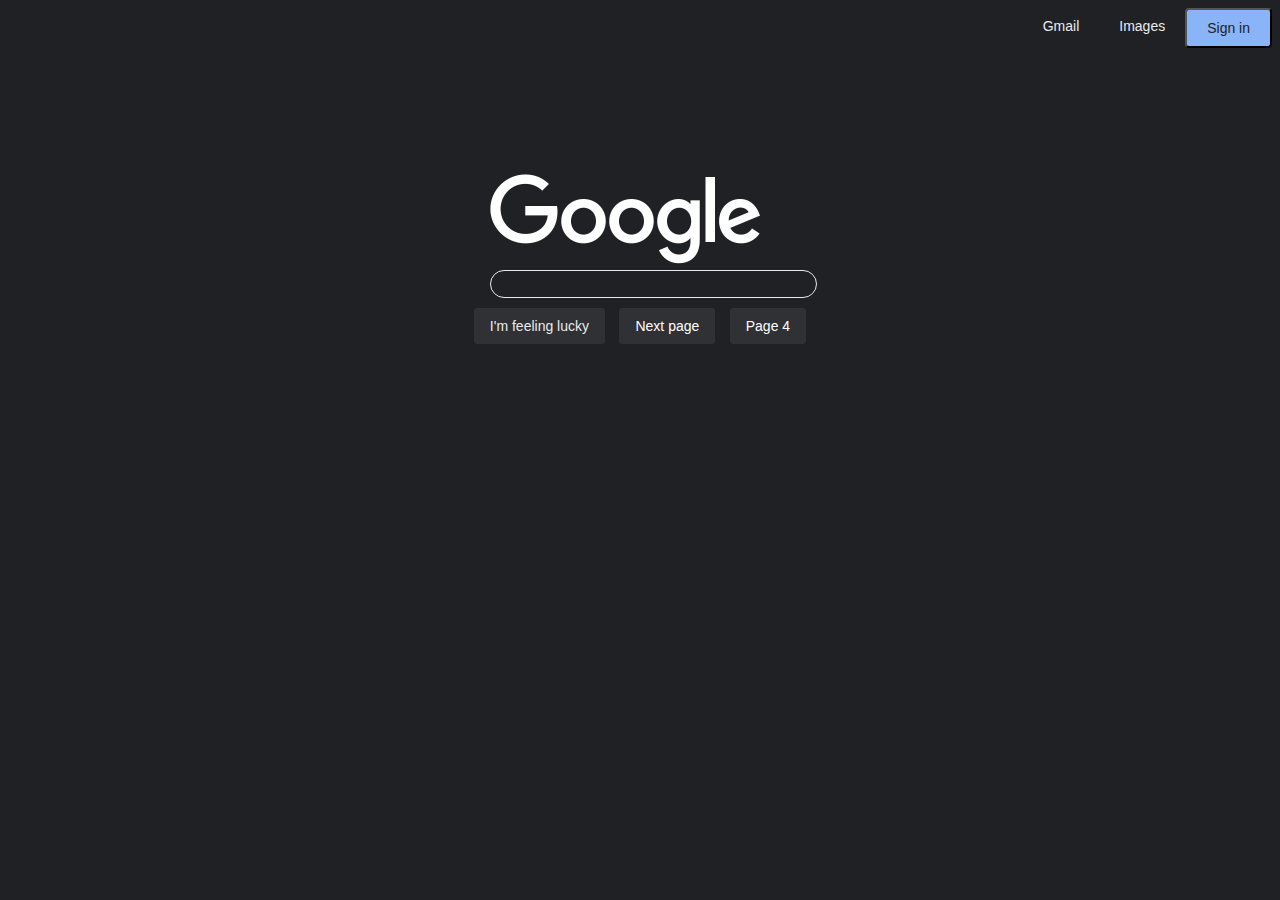
<file: index.html>
<!DOCTYPE html>
<html>
    <head>
        <meta charset="utf-8">
        <meta http-equiv="X-UA-Compatible" content="IE=edge">
        <title>a test website</title>
        <meta name="description" content="">
        <meta name="viewport" content="width=device-width, initial-scale=1">
        <link rel="stylesheet" href="stylesheet.css">
        
    </head>
    <body>
        
         

        <div class="Top-row">
            
            <button class="GI-btn">Gmail</button>
            <button class="GI-btn">Images</button>
            <button class="sign-in">Sign in</button>
        </div>

    <div class="main">
        <img src="images/googlelogo_light_color_272x92dp.png">
        <input type="text">
    </div>
     
    <div class="buttons"> 
        <div>
            <button class="Lucky-nextpage">I'm feeling lucky</button>
            <button class="Lucky-nextpage"><a href="nextpage.html">Next page</a></button>
            <button class="Page-4"><a href="page4.html">Page 4</a></button>
        </div>    
    </div>





    </body>
</html>
</file>
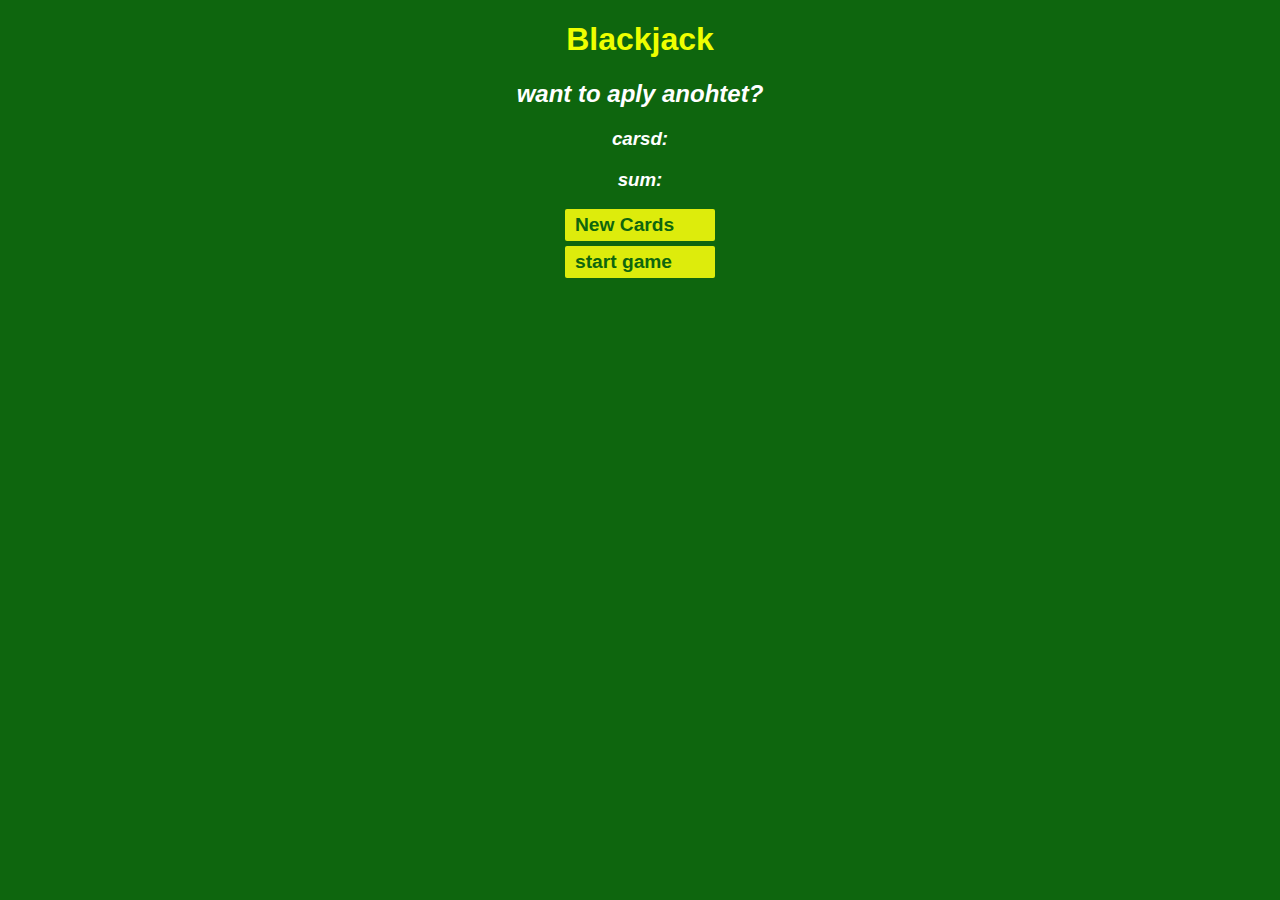
<file: game.html>
<!DOCTYPE html>
<html>
    <head>
        <meta charset="utf-8">
        <meta http-equiv="X-UA-Compatible" content="IE=edge">
        <title>game</title>
        <meta name="description" content="">
        <meta name="viewport" content="width=device-width, initial-scale=1">
        <link rel="stylesheet" href="game.css">
    </head>
    <body>
        
        <h1>Blackjack </h1>
        <h2 id="message-el">want to aply anohtet?</h2>
        <h3 id="cardsEl">carsd:</h3>
        <h3 id="sum-el">sum:</h3> 
        <button onclick="nextCard()">New Cards</button>
        
        
        
        <button onclick="startgame()">start game</button>
        <script src="game.js" async defer></script>
    </body>
</html>
</file>
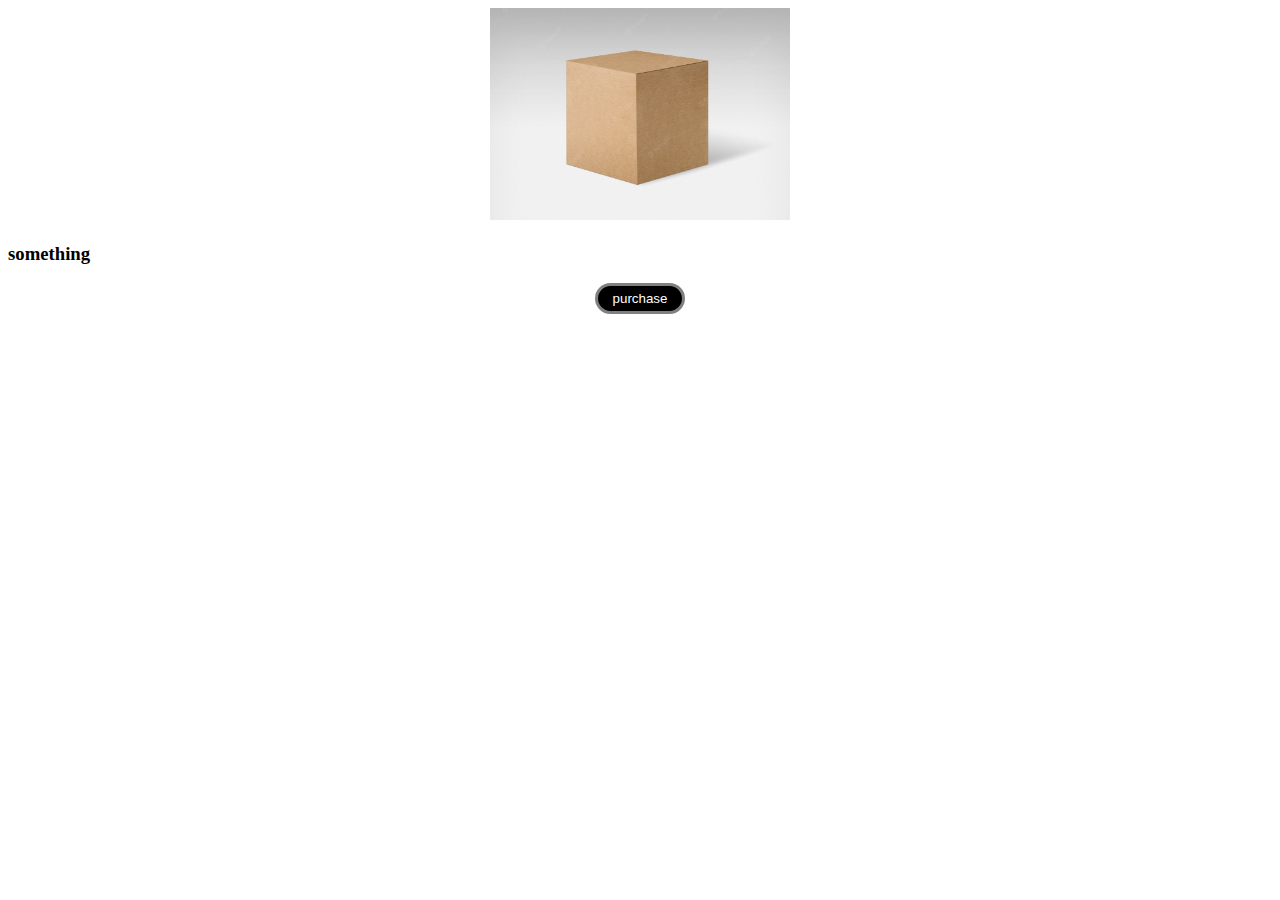
<file: js-hmtl.html>
<!DOCTYPE html>
<html>
    <head>
        <meta charset="utf-8">
        <meta http-equiv="X-UA-Compatible" content="IE=edge">
        <title></title>
        <meta name="description" content="">
        <meta name="viewport" content="width=device-width, initial-scale=1">
        <link rel="stylesheet" href="js-hmtl.css">
    </head>
    <body>
        
        <img src="images/box.jpg">
        <h3>something</h3>
        <button onclick="purchase()">purchase</button>
        <p id="error"></p>
        <script src="js-hmtl.js" async defer></script>
    </body>
</html>
</file>
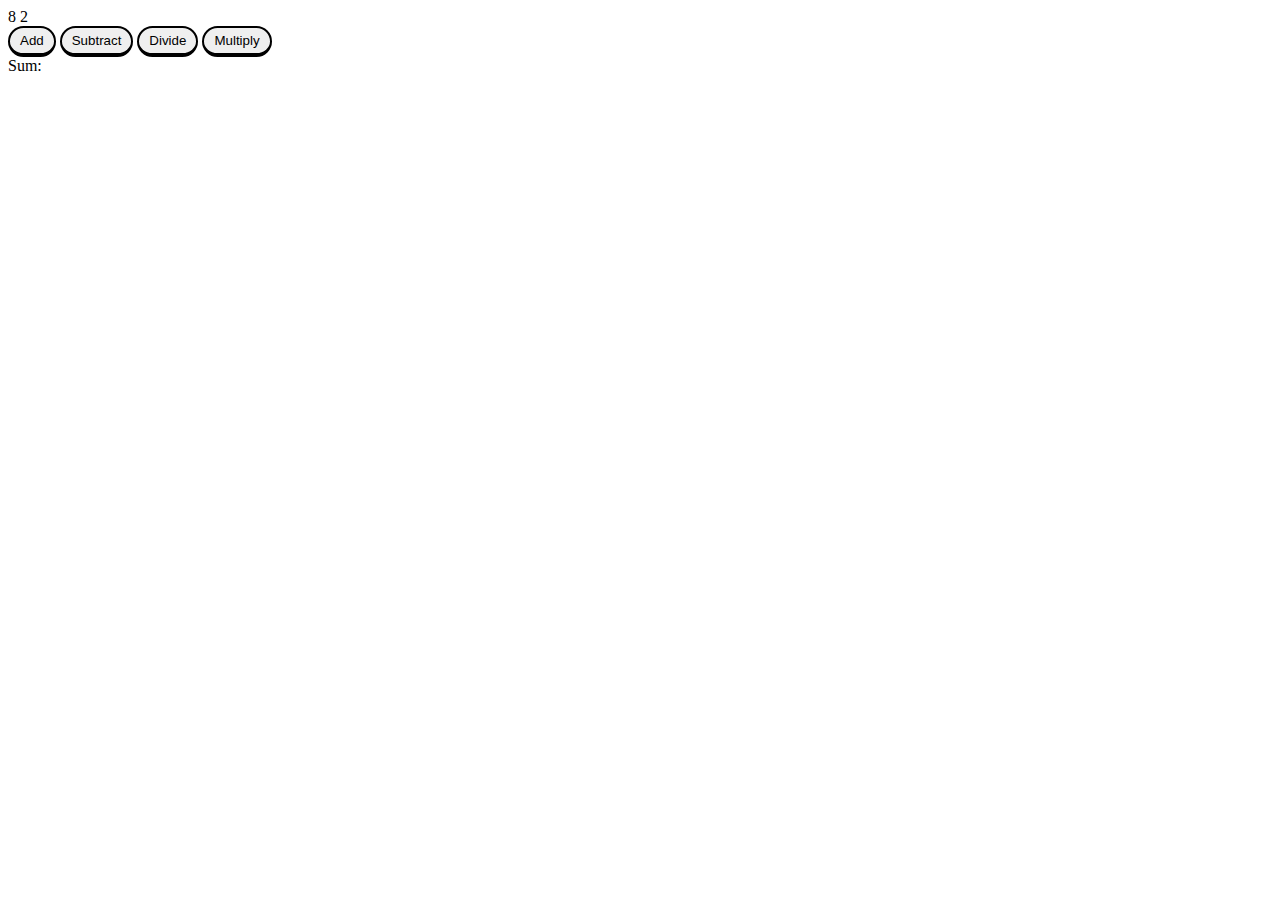
<file: js-html2.html>
<!DOCTYPE html>
<html>
    <head>
        <meta charset="utf-8">
        <meta http-equiv="X-UA-Compatible" content="IE=edge">
        <title></title>
        <meta name="description" content="">
        <meta name="viewport" content="width=device-width, initial-scale=1">
        <link rel="stylesheet" href="js-html2.css">
    </head>
    <body>
        <span id="num1-el"></span> <!-- placeholder for values to be added-->
        <span id="num2-el"></span> <!-- placeholder for values to be added-->
        <br>
        <button onclick="add()">Add</button>
        <button onclick="subtract()">Subtract</button>
        <button onclick="divide()">Divide</button>
        <button onclick="multiply()">Multiply</button>
        <br>
        <span id="sum-el">Sum: </span>

         <script src="js-html2.js" async defer></script>
    </body>
</html>
</file>
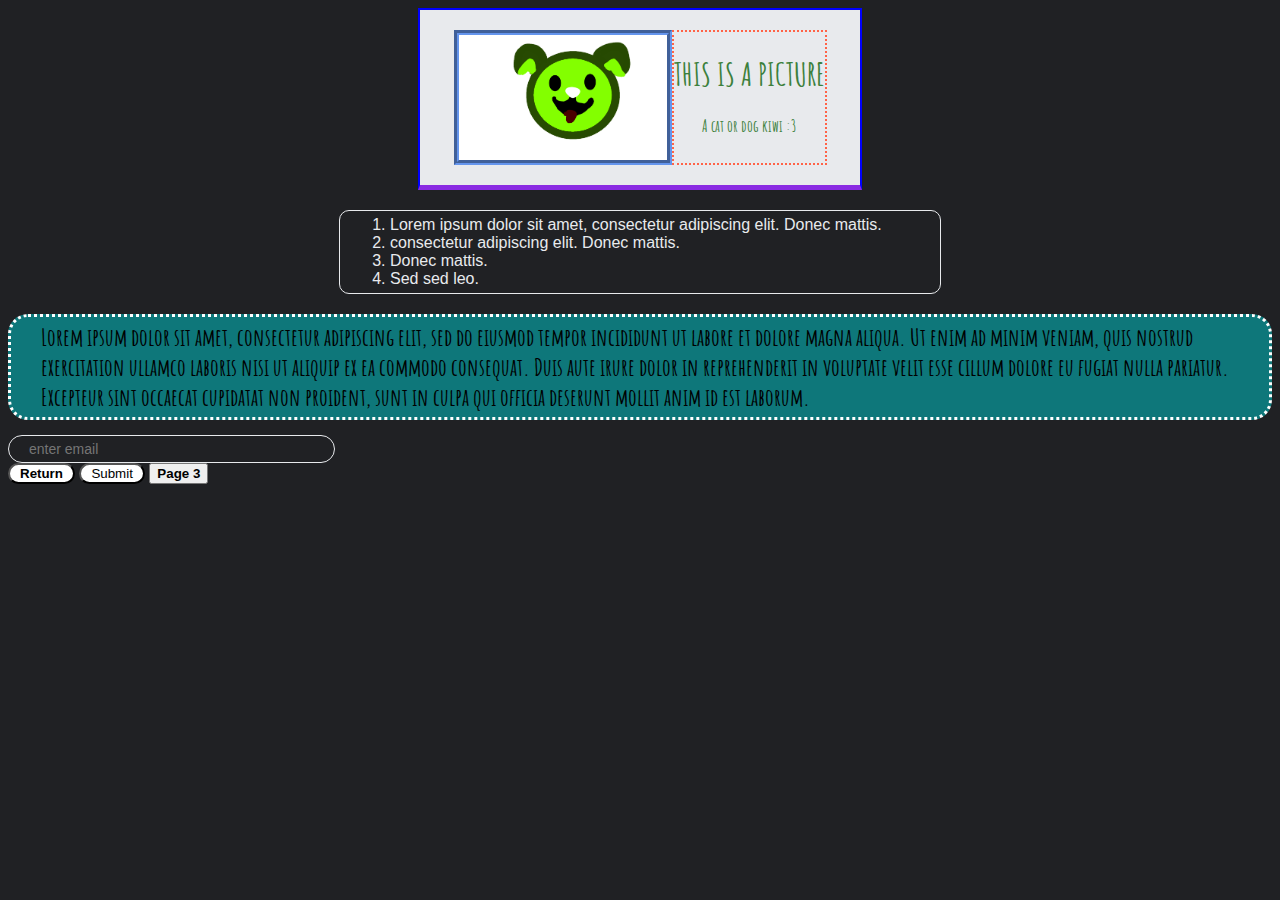
<file: nextpage.html>
<!DOCTYPE html>
<html>
    <head>
        <meta charset="utf-8">
        <meta http-equiv="X-UA-Compatible" content="IE=edge">
        <title>The next page</title>
        <meta name="description" content="">
        <meta name="viewport" content="width=device-width, initial-scale=1">
        <link rel="stylesheet" href="stylesheet.css">
       
        <link rel="preconnect" href="https://fonts.googleapis.com">
        <link rel="preconnect" href="https://fonts.gstatic.com" crossorigin>
        <link href="https://fonts.googleapis.com/css2?family=Amatic+SC:wght@400;700&display=swap" rel="stylesheet">

    </head>
    <body>
       
       
       
       <div class="card">
        
        <img class="kiwi"src="images/2022_09_18_0gu_Kleki.png" alt="dog or a cat as a kiwi smiling. ">
        <div class="info"> 
            <h1>THIS IS A PICTURE</h1>
            <p>A cat or dog kiwi :3</p>   
        </div>
        </div>
       
        <ol>
            <li>Lorem ipsum dolor sit amet, consectetur adipiscing elit. Donec mattis.</li>
            <li>consectetur adipiscing elit. Donec mattis.</li>
            <li>Donec mattis.</li>
            <li>Sed sed leo.</li>
        </ol>

        <div class="text">
          
          Lorem ipsum dolor sit amet, consectetur adipiscing elit, sed do eiusmod tempor incididunt ut labore et dolore magna aliqua. Ut enim ad minim veniam, quis nostrud exercitation ullamco laboris nisi ut aliquip ex ea commodo consequat. Duis aute irure dolor in reprehenderit in voluptate velit esse cillum dolore eu fugiat nulla pariatur. Excepteur sint occaecat cupidatat non proident, sunt in culpa qui officia deserunt mollit anim id est laborum.
          
        </div>
        
        <input type="email" placeholder="enter email">
        <div>
            <button class="return"><a class ="link" href="index.html">Return</a></button>
            <button class="submit">Submit</button>
            <button class="page3"><a class ="link" href="page3.html">Page 3</a></button>
        </div>

    </body>
</html>
</file>
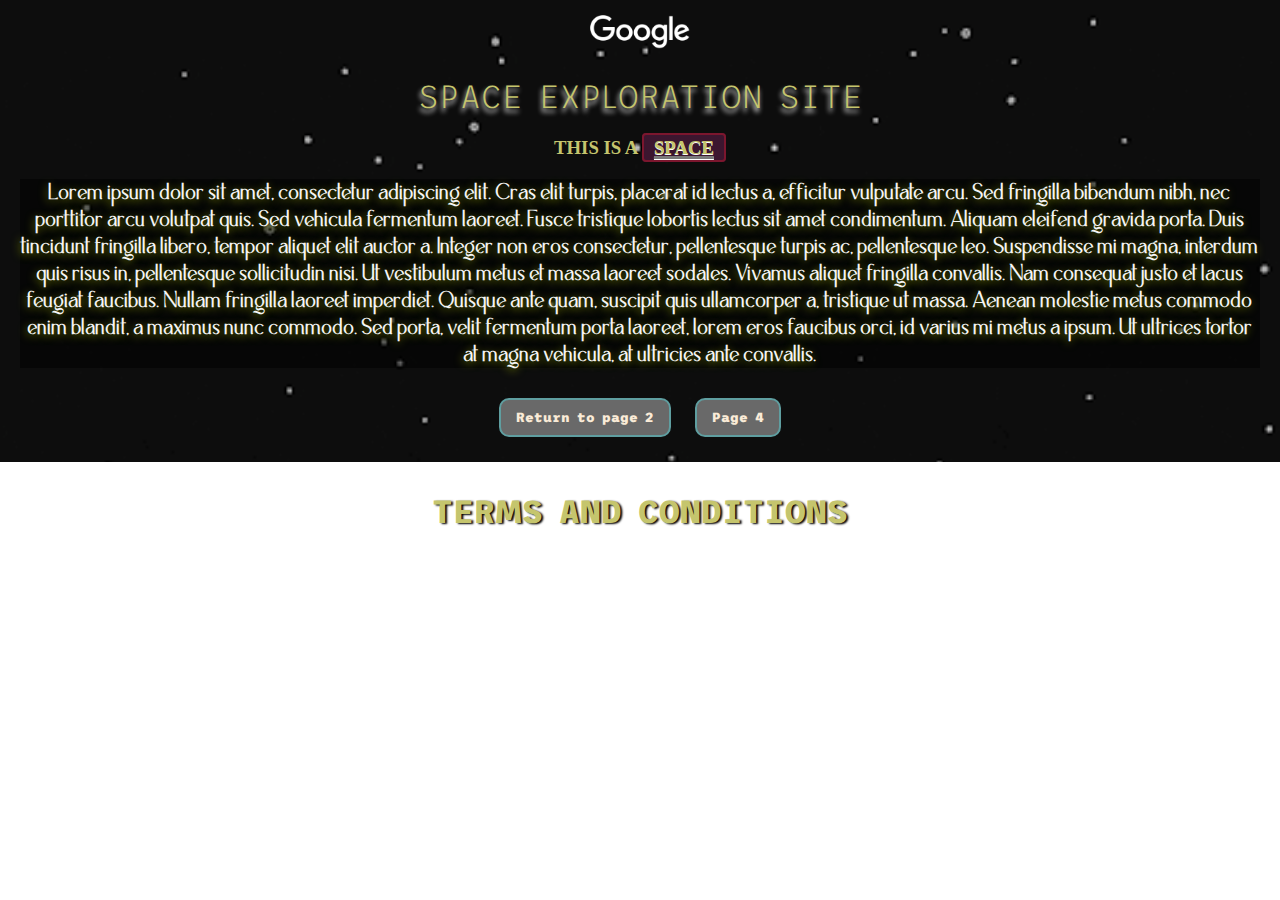
<file: page3.html>
<!DOCTYPE html>

<html>
    <head>
        <meta charset="utf-8">
        <meta http-equiv="X-UA-Compatible" content="IE=edge">
        <title>Space Site</title>
        <meta name="description" content="">
        <meta name="viewport" content="width=device-width, initial-scale=1">
        <link rel="stylesheet" href="stylesheet2.css">
    
        <link rel="preconnect" href="https://fonts.googleapis.com">
        <link rel="preconnect" href="https://fonts.gstatic.com" crossorigin>
        <link href="https://fonts.googleapis.com/css2?family=Trispace:wght@200;800&display=swap" rel="stylesheet">
    
    
    </head>
    <body>
       
       <div class="page">
            <img id="logo" src="images/googlelogo_light_color_272x92dp.png">
            <h1>SPACE EXPLORATION SITE</h1>
            <h3>THIS IS A <span>SPACE</span> </h3>
            <p>Lorem ipsum dolor sit amet, consectetur adipiscing elit. Cras elit turpis, placerat id lectus a, efficitur vulputate arcu. Sed fringilla bibendum nibh, nec porttitor arcu volutpat quis. Sed vehicula fermentum laoreet. Fusce tristique lobortis lectus sit amet condimentum. Aliquam eleifend gravida porta. Duis tincidunt fringilla libero, tempor aliquet elit auctor a. Integer non eros consectetur, pellentesque turpis ac, pellentesque leo. Suspendisse mi magna, interdum quis risus in, pellentesque sollicitudin nisi. Ut vestibulum metus et massa laoreet sodales. Vivamus aliquet fringilla convallis. Nam consequat justo et lacus feugiat faucibus. Nullam fringilla laoreet imperdiet. Quisque ante quam, suscipit quis ullamcorper a, tristique ut massa. Aenean molestie metus commodo enim blandit, a maximus nunc commodo. Sed porta, velit fermentum porta laoreet, lorem eros faucibus orci, id varius mi metus a ipsum. Ut ultrices tortor at magna vehicula, at ultricies ante convallis.
            </p>    
            <button class="page2-return"><a class="page2-link" href ="nextpage.html">Return to page 2</a></button>
            <button class="page4"><a class="page4-link"href="page4.html">Page 4</a></button>
        </div>
        
            <h3 class="terms">
                TERMS AND CONDITIONS
            </h3>

            


    </body>
</html>
</file>
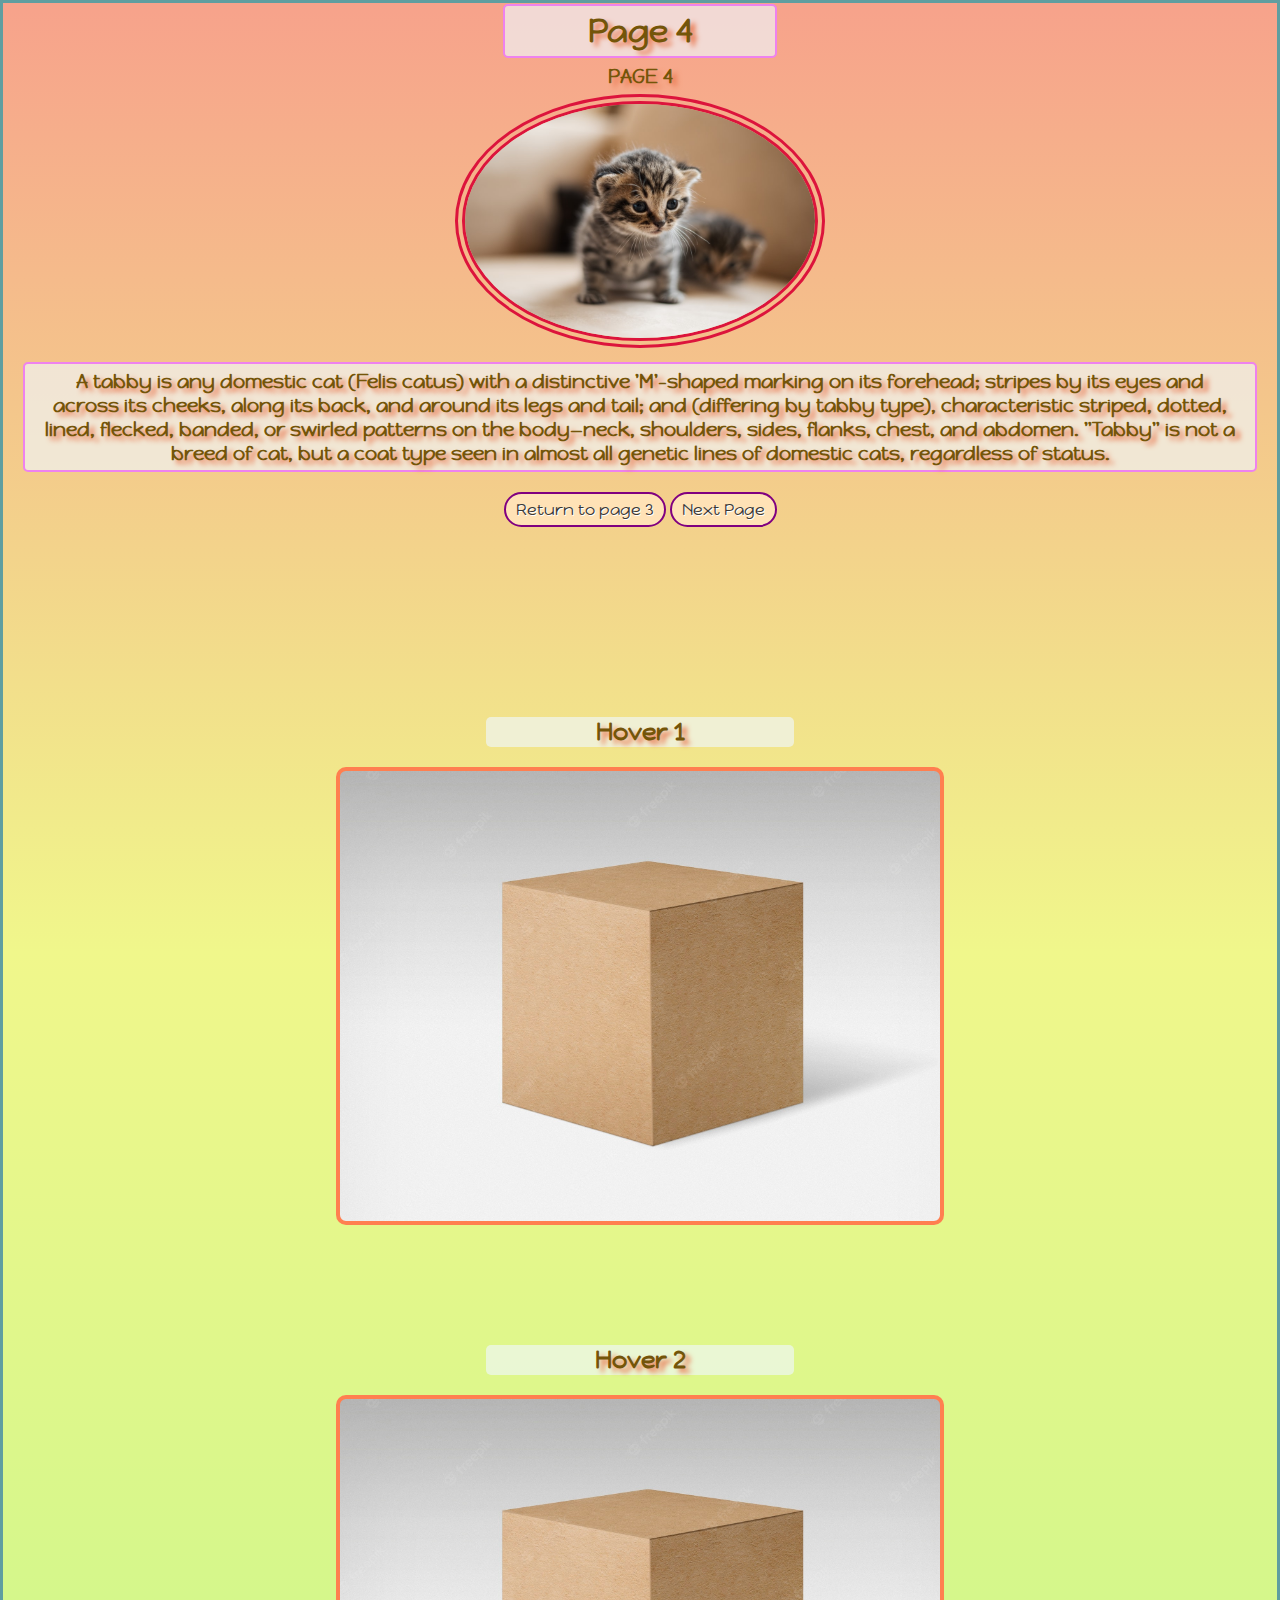
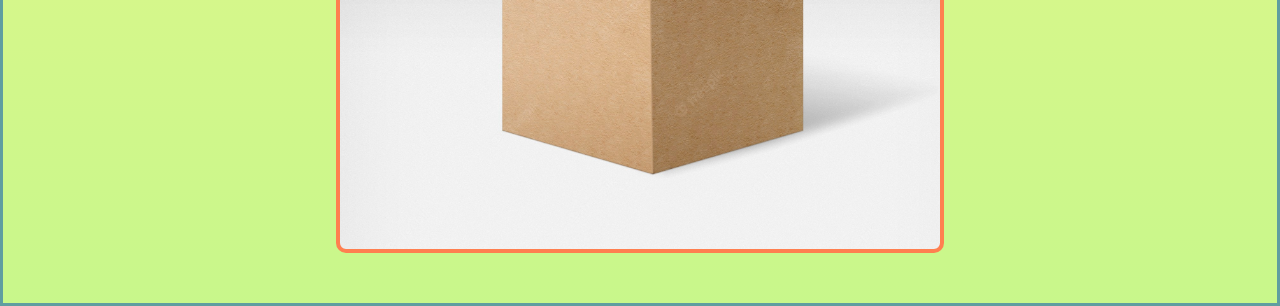
<file: page4.html>
<!DOCTYPE html>
<html>
    <head>
        <meta charset="utf-8">
        <meta http-equiv="X-UA-Compatible" content="IE=edge">
        <title>BILLU PAGE</title>
        <meta name="description" content="">
        <meta name="viewport" content="width=device-width, initial-scale=1">
        <link rel="stylesheet" href="stylesheet3.css">
        <link rel="preconnect" href="https://fonts.googleapis.com">
        <link rel="preconnect" href="https://fonts.gstatic.com" crossorigin>
        <link href="https://fonts.googleapis.com/css2?family=Happy+Monkey&display=swap" rel="stylesheet">
    </head>
    <body>
        
        <div class="top-part">
            <h1>Page 4</h1>
            <h3>PAGE 4</h3>
            <img class="cat"src="images/cat.jpg">
            
            <p>
                A tabby is any domestic cat (Felis catus) with a distinctive 'M'-shaped marking on its forehead; stripes by its eyes and across its cheeks, along its back, and around its legs and tail; and (differing by tabby type), characteristic striped, dotted, lined, flecked, banded, or swirled patterns on the body—neck, shoulders, sides, flanks, chest, and abdomen. "Tabby" is not a breed of cat, but a coat type seen in almost all genetic lines of domestic cats, regardless of status.
            </p>
            <button class="return"><a  class="return-link"href="page3.html">Return to page 3</a></button>    
            <button class="Next-page"><a  class="Next-page-link"href="page5.html">Next Page</a></button> 
        </div>

        
    
        <div class="gift">
        <h2>Hover 1</h2>
        <div class="box">
        </div>
        </div>

        <div class="gift-2">
            <h2>Hover 2</h2>
            <div class="box-2"></div>
        </div>

    </body>
</html>
</file>
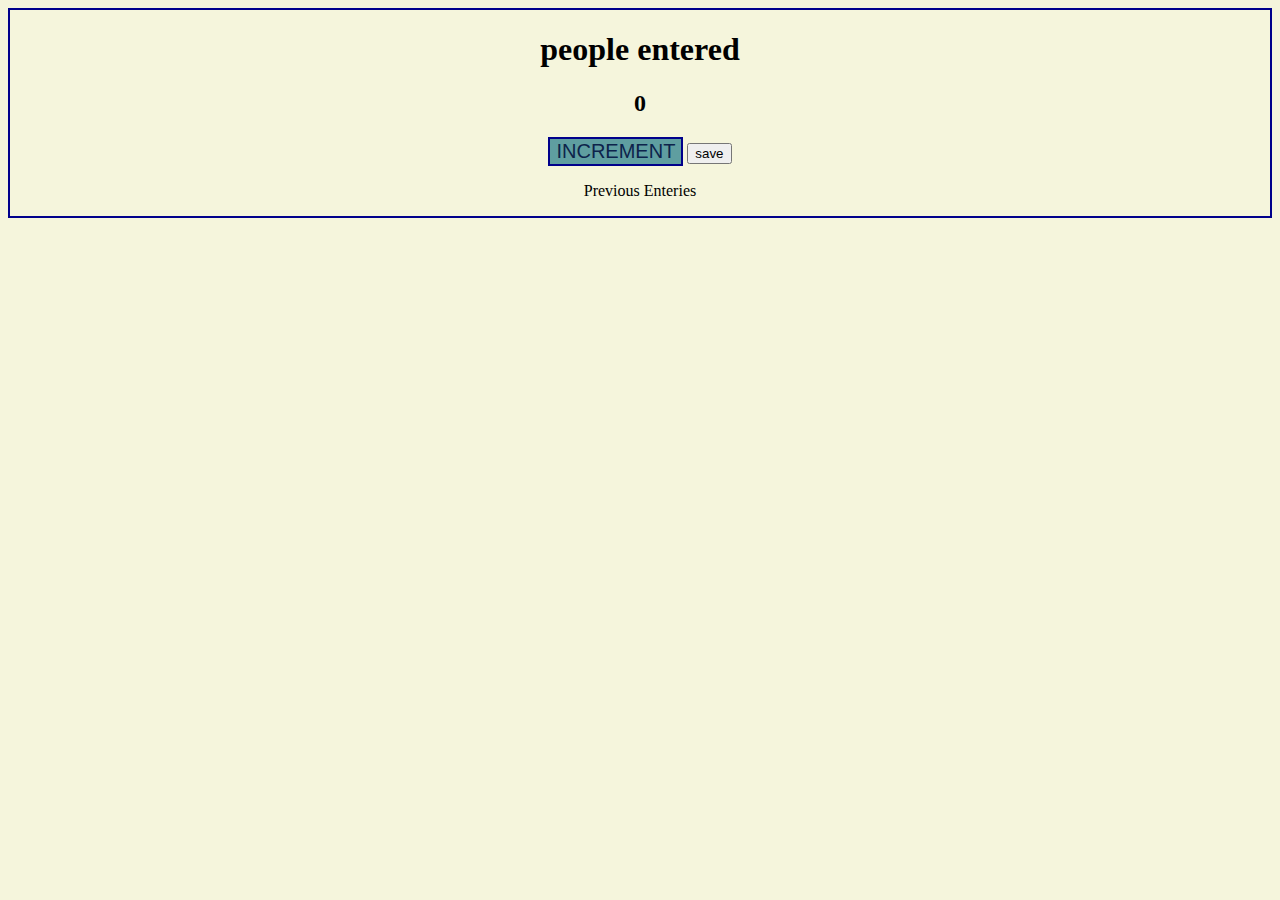
<file: .vscode/counter.html>
<!DOCTYPE html>
<html>
    <head>
        <meta charset="utf-8">
        <meta http-equiv="X-UA-Compatible" content="IE=edge">
        <title></title>
        <meta name="description" content="">
        <meta name="viewport" content="width=device-width, initial-scale=1">
        <link rel="stylesheet" href="counter-sheet.css">
    </head>
    <body>
        
        <h1>people entered </h1>
        <h2 id="count-el">0</h2>
        <button id="button" onclick="increment()">INCREMENT</button>
        <button id="save-btn" onclick="save()">save</button>
        <p id="saveEl">Previous Enteries</p>
        <!--adding () turns it into a function tag similar for css -->
        <script src="counter.js" async defer></script>
    </body>
</html>
</file>
<file: stylesheet.css>
input
{ 
    color:#ffffff;
    background-color: transparent;
    border-radius: 20px;
    border: 1px solid #e8eaed;
    width: 300px;
    padding: 5px;
    padding-left: 20px;
    font-size: 14px;
    text-align: left;
    display: flex;
    justify-content: center;
}

body{
    background-color: #202124;
    color: #e8eaed;
    font-family: Arial, Helvetica, sans-serif;
    
}


.main{ 
    width: 300px;
    display: block;
    margin-top: 10%;
    margin-left: auto;
    margin-right: auto;
}



.buttons {

    margin-top: 10px;
    display: flex;
    justify-content: center;
    
}


ol {
    border: #e8eaed solid 1px ;
    border-radius: 10px;
    width: 500px;
    margin: 20px auto 20px auto ; /* margin; y axis value , x axis value (as shortcut)*/
    padding-top: 5px;
    padding-bottom: 5px;
    padding-left: 50px;
    padding-right: 50px;
    
}

.black {
    background: rgb(0, 0, 0);
    height: 15px;
    
}
.red {
    background: red;
    height: 15px;
    
}
.yellow {
    background: yellow;
    height: 15px;
    
}



.text{
    margin: 15px auto 15px auto;
    padding-top: 5px;
    padding-bottom: 5px;
    padding-left: 30px;
    padding-right: 30px;
    background-color: rgb(14, 119, 122);
    color: #000000;
    border-radius: 20px;
    border: 3px dotted #ffffff ;
    font-family:  'Amatic SC', cursive;
    font-weight:700;
    font-size: x-large;
}


.link{
    display: block;
    text-decoration: none;
    color: black;
    font-weight: bold;
    font-family: 'Franklin Gothic Medium', 'Arial Narrow', Arial, sans-serif;
}

.submit {
    color: black;
    background-color: white;
    font-family: 'Franklin Gothic Medium', 'Arial Narrow', Arial, sans-serif;
    padding-left: 10px;
    padding-right: 10px;
    padding-top: 1px;
    padding-bottom: 1px;
    border-radius: 20px;
    
}

.return{
    background-color: white;
    padding-left: 10px;
    padding-right: 10px;
    padding-top: 1px;
    padding-bottom: 1px;
    border-radius: 20px;
}


.kiwi{
    width: 13rem;
    border: 5px groove cornflowerblue ;
}
.card{
    background-color: #e8eaed;
    border: 2px solid blue;
    border-bottom: 5px solid blueviolet;
    padding: 20px;
    display: flex;
    justify-content: center;
    width: 400px;
    margin-left: auto;
    margin-right: auto;
}

.info{
    color: rgb(60, 128, 60);
    font-family: 'Amatic SC', cursive;
    font-weight: bold;
    border: 2px dotted tomato;
    text-align: center;
}


.Lucky-nextpage{
    border: none;
    font-family: Arial, Helvetica, sans-serif;
    font-size: 14px;
    padding: 0px 16px;
    height: 36px;
    color: #e8eaed;
    border-radius: 3px;
    text-decoration: none;
    background-color: #303134;
    margin-left: 5px;
    margin-right: 5px;
    
}

a {
    color: #ffffff;
    text-decoration: none;
    font-family: Arial, Helvetica, sans-serif;
}

.sign-in
{
    background: #8ab4f8 ;
    border-radius: 4px;
    color: #202124;
    font-family: Arial, Helvetica, sans-serif;
    font-size: 14px;
    padding-right: 20px;
    padding-left: 20px;
    padding-top: 10px;
    padding-bottom: 10px;
}

.GI-btn{
    font-family: Arial, Helvetica, sans-serif;
    font-size: 14px;
    padding-left: 20px;
    padding-right: 20px;
    height: 36px;
    color: #e8eaed ;
    border: transparent;
    background: transparent;    
}
.Top-row{
        display: flex;
        text-align: center;
        justify-content: end;
}

.Page-4{
    border: none;
    font-family: Arial, Helvetica, sans-serif;
    font-size: 14px;
    padding: 0px 16px;
    height: 36px;
    color: #e8eaed;
    border-radius: 3px;
    text-decoration: none;
    background-color: #303134;
    margin-left: 5px;
    margin-right: 5px
}
</file>
<file: game.css>
body{
    text-align: center;
    background-color: rgb(14, 102, 14);
}


h1{
    color: rgb(238, 255, 0);
    font-family: 'Trebuchet MS', 'Lucida Sans Unicode', 'Lucida Grande', 'Lucida Sans', Arial, sans-serif;   
    
}

h2, h3 {
    font-family: 'Trebuchet MS', 'Lucida Sans Unicode', 'Lucida Grande', 'Lucida Sans', Arial, sans-serif;
    color: white;
    font-style: italic;
}
 
button{
    color: rgb(14, 102, 14);
    background-color: rgb(221, 236, 12);
    width: 150px;
    font-family: 'Trebuchet MS', 'Lucida Sans Unicode', 'Lucida Grande', 'Lucida Sans', Arial, sans-serif;
    font-weight: bolder;
    font-size: larger;
    border: 0px solid;
    border-radius: 2px;
    padding: 5px 10px;
    display: flex;
    margin: auto;
    text-align: center;
    margin-top: 5px;
    
}

p{
    font-family: 'Trebuchet MS', 'Lucida Sans Unicode', 'Lucida Grande', 'Lucida Sans', Arial, sans-serif;
    color: tomato;
    
}
</file>
<file: js-hmtl.css>
body{
    text-align: center;
}

img {
    width: 300px;
}

h3{
    text-align: left;
}

button {
    position: left;
    font: bold;
    color: white;
    background-color: black ;
    border: 3px  solid grey ;
    border-radius: 100px;
    padding: 5px 15px;
    
}

#error{
    color: red;
}
</file>
<file: js-html2.css>
button{
    padding: 5px 10px;
    border: 2px solid black ;
    border-bottom: 4px solid black;
    border-radius: 20px;

}

button:hover{
    background-color: grey;
}
</file>
<file: stylesheet2.css>
body{
    /* BG-image can be downloaded image or gif or put a url link*/
    color: rgb(197, 197, 109);
    text-align: center; 
    margin: 0;
}

h1, h2{
    font-family: 'Trispace', sans-serif;
    font-weight: 200;
    margin-left: 300px;
    margin-right: 300px;
    text-shadow:-1px 4px 5px white;
}

@font-face {
    font-family: CS ;
    src: url("callingstone/Callingstone\ -\ Personal\ Use\ Only.ttf");
} 

p{
    font-family: CS;
    font-weight: 600;
    margin: 20px;
    color: whitesmoke;
    background-color: rgba(0, 0, 0, 0.473);
    text-shadow: -1px 2px  9px  rgb(118, 131, 3);
}

span{
    border: 2px solid #7c162e;
    padding: 2px 10px ;
    background-color:#3c162f;
    border-radius: 4px;
    text-decoration: underline;
    text-decoration-thickness: 3px; 
    text-decoration-color:#7a7a7a ;
    text-shadow: 0px 1px white;
}


.page2-return, .page4{
    border: 2px solid cadetblue;
    border-radius: 10px;
    padding: 10px 15px;
    background-color: dimgrey;
}
.page2-link, .page4-link{
    text-decoration: none;
    color: antiquewhite;
    font-family: 'Trispace', sans-serif;
    font-weight: 800;
}

#logo {
    width: 100px;
    margin: 5px;
}

.page{
    padding: 10px 0px 15px 0;
    background-size:cover;
    background-image: url(images/giphy.gif); /* BG properties is inside the page's DIV */
   
}

.terms{
 font-family: 'Trispace', sans-serif;
 font-weight: bold;
 text-align: center;
 font-size: xx-large;
 text-shadow: 2px 1px 2px
                    /*blur */      rgb(0, 0, 0); 
}

.page4:hover{
    background-image: url(https://media0.giphy.com/media/gIwbkt1Gt5cdlcwi9p/giphy.gif);
    background-position: center;
    padding: 20px 25px ;
}

.page4, .page2-return{
    margin: 10px;
}
</file>
<file: stylesheet3.css>
body{
    text-align: center;
    display: flex;
    flex-direction: column;
    align-items: center;
    margin: 0px;
    border: 3px solid cadetblue;
    background: linear-gradient(#f7a28b, #f0f78b,#c8f78b);
}


h1, h2, h3, h4, p{
    font-family: 'Happy Monkey', cursive;
    color: rgb(116, 85, 9);
    text-shadow: 5px 4px 5px rgb(233, 121, 81);
    padding:5px 20px;
    margin: 10px 20px;
    border-radius: 5px;
    
}
h1, h3{
    margin: 1px;
}


h4,h1{
    margin-left: 500px;;
    margin-right: 500px;
    border: 2px solid violet;
}

h4, p, h2, h1{
    background-color: rgba(239, 247, 253, 0.644);
}


p{
    font-weight: 900;   
    font-size: larger;
    border: 2px solid violet;
    margin-bottom: 20px; /*extends the bg image  */
}

.cat{
    width: 350px;
    align-items: center;
    border-radius: 50%; /* max border radius*/
    border: 10px double crimson;
}

.box{
    width: 600px;
    height: 450px;
    border: 4px solid coral;
    border-radius: 10px;
    background-image: url(images/box.jpg);
    background-size: cover;
    margin: auto;
}

.box:hover{
    background-image: url("images/pusheen.gif");
    background-color: darkgoldenrod;
}

.gift{
    margin-top: 150px;
    margin-bottom: 50px;
}
h2{
    padding-top: 0px  ;
    padding-bottom: 0px;
    margin: 20px 150px;    
}

h1:hover{
    background: linear-gradient(#fad493,#fa9a93) ;
}

.top-part{
    background-image:url(https://static.vecteezy.com/system/resources/thumbnails/003/423/841/small/cute-cat-cartoon-doodle-seamless-pattern-background-wallpaper-vector.jpg) ;
}
.return{
    margin-bottom: 15px;
    border: 2px solid purple;
    font-family: 'Happy Monkey', cursive;
    text-shadow: 5px 4px 5px rgb(233, 121, 81);
    padding: 5px 10px;
    background-color: rgb(255, 226, 182);
    border-radius: 30px;
    margin-bottom: 20px;
    
}

.return:hover{
    background-image: url("https://media3.giphy.com/media/xT8qBhrlNooHBYR9f2/giphy.gif");
    padding: 15px 10px;
    background-position: center;
}


.return-link{
    text-decoration: none;
    color: rgb(56, 56, 56);
    font-size: medium;
    font-weight: 100;
    text-shadow: 1px 1px 0px rgb(255, 255, 255);
}

.gift-2{
    margin-top: 50px;
    margin-bottom: 50px;
}

.box-2{
    width: 600px;
    height: 450px;
    border: 4px solid coral;
    border-radius: 10px;
    background-image: url(images/box.jpg);
    background-size: cover;
    margin: auto;
}

.box-2:hover{
    background-image: url(images/pusheen\ 2.gif);
    background-position: center;
}

.Next-page{
    margin-bottom: 15px;
    border: 2px solid purple;
    font-family: 'Happy Monkey', cursive;
    text-shadow: 5px 4px 5px rgb(233, 121, 81);
    padding: 5px 10px;
    background-color: rgb(255, 226, 182);
    border-radius: 30px;
    margin-bottom: 20px;
}

.Next-page-link{
    text-decoration: none;
    color: rgb(56, 56, 56);
    font-size: medium;
    font-weight: 100;
    text-shadow: 1px 1px 0px rgb(255, 255, 255);
}
</file>
<file: .vscode/counter-sheet.css>
body{
    background-color: beige;
    border: 2px solid darkblue;
    text-align: center;
}

#button{
    border: 2px solid darkblue;
    background-color: cadetblue;
    font-size: 20px;
    color: rgb(13, 35, 75);
}

#button:hover{
    background-color: cornflowerblue;
}
</file>
